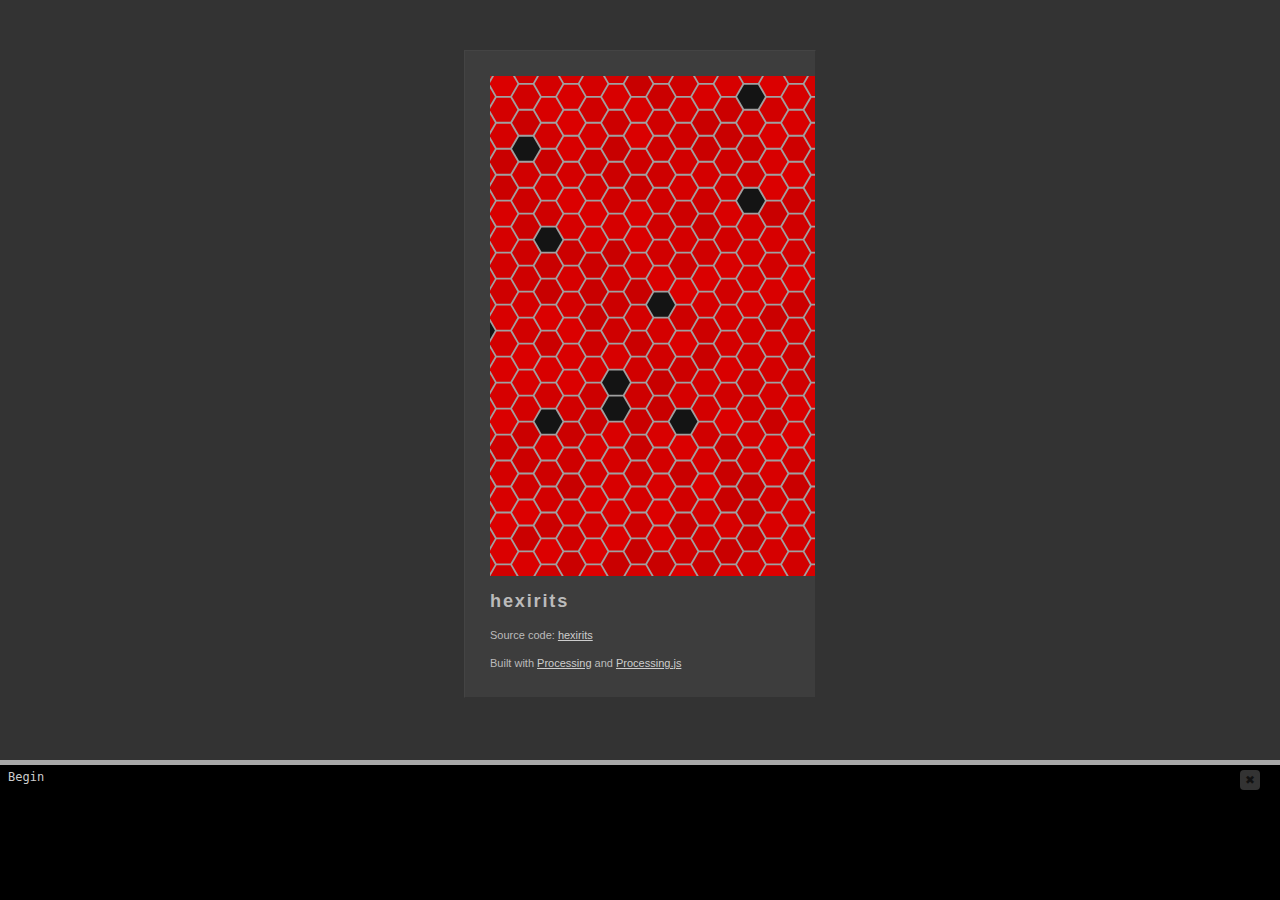
<file: old/hexirits/index.html>
<!DOCTYPE html>
	<head>
		<meta http-equiv="content-type" content="text/html; charset=utf-8" />
		<title>hexirits : Built with Processing and Processing.js</title>
		<link rel="icon"  type="image/x-icon" href="[data-uri]" />
		<meta name="Generator" content="Processing" />
		<!-- - - - - - - - - - - - - - - - - - - - - 
		+
		+    Wondering how this works? 
		+
		+    Go to: http://processing.org/
		+    and: http://processingjs.org/
		+
		+ - - - - - - - - - - - - - - - - - - - - -->
		<style type="text/css">
	body {
	  background-color: #333; color: #bbb; line-height: normal;
	  font-family: Lucida Grande, Lucida Sans, Arial, Helvetica Neue, Verdana, Geneva, sans-serif;
	  font-size: 11px; font-weight: normal; text-decoration: none;
		  line-height: 1.5em;
	}
	a img { 
		border: 0px solid transparent;
	}
	a, a:link, a:visited, a:active, a:hover { 
		color: #cdcdcd; text-decoration: underline;
	}
	h1 {
	    font-family: Arial, Helvetica Neue, Verdana, Geneva, sans-serif;
		width: 100%; letter-spacing: 0.1em;
		margin-bottom: 1em; font-size: 1.65em;
	}
	canvas { 
		display: block; 
		outline: 0px; 
		margin-bottom: 1.5em; 
	}
	#content { 
		margin: 50px auto 0px auto; padding: 25px 25px 15px 25px;
		width: 100px; min-width: 300px; overflow: auto;
		border-left: 1px solid #444; border-top: 1px solid #444; 
		border-right: 1px solid #333; border-bottom: 1px solid #333;
		background-color: #3d3d3d;
	}
		</style>
		<!--[if lt IE 9]>
			<script type="text/javascript">alert("Your browser does not support the canvas tag.");</script>
		<![endif]-->
		<script src="processing.js" type="text/javascript"></script>
		<script type="text/javascript">
// convenience function to get the id attribute of generated sketch html element
function getProcessingSketchId () { return 'hexirits'; }
</script>

	</head>
	<body>
		<div id="content">
			<div>
				<canvas id="hexirits" data-processing-sources="hexirits.pde" 
						width="100" height="100">
					<p>Your browser does not support the canvas tag.</p>
					<!-- Note: you can put any alternative content here. -->
				</canvas>
				<noscript>
					<p>JavaScript is required to view the contents of this page.</p>
				</noscript>
	    	</div>
			<h1>hexirits</h1>
    		<p id="description"></p>
			<p id="sources">Source code: <a href="hexirits.pde">hexirits</a> </p>
			<p>
			Built with <a href="http://processing.org" title="Processing">Processing</a>
			and <a href="http://processingjs.org" title="Processing.js">Processing.js</a>
			</p>
		</div>
	</body>
</html>
</file>
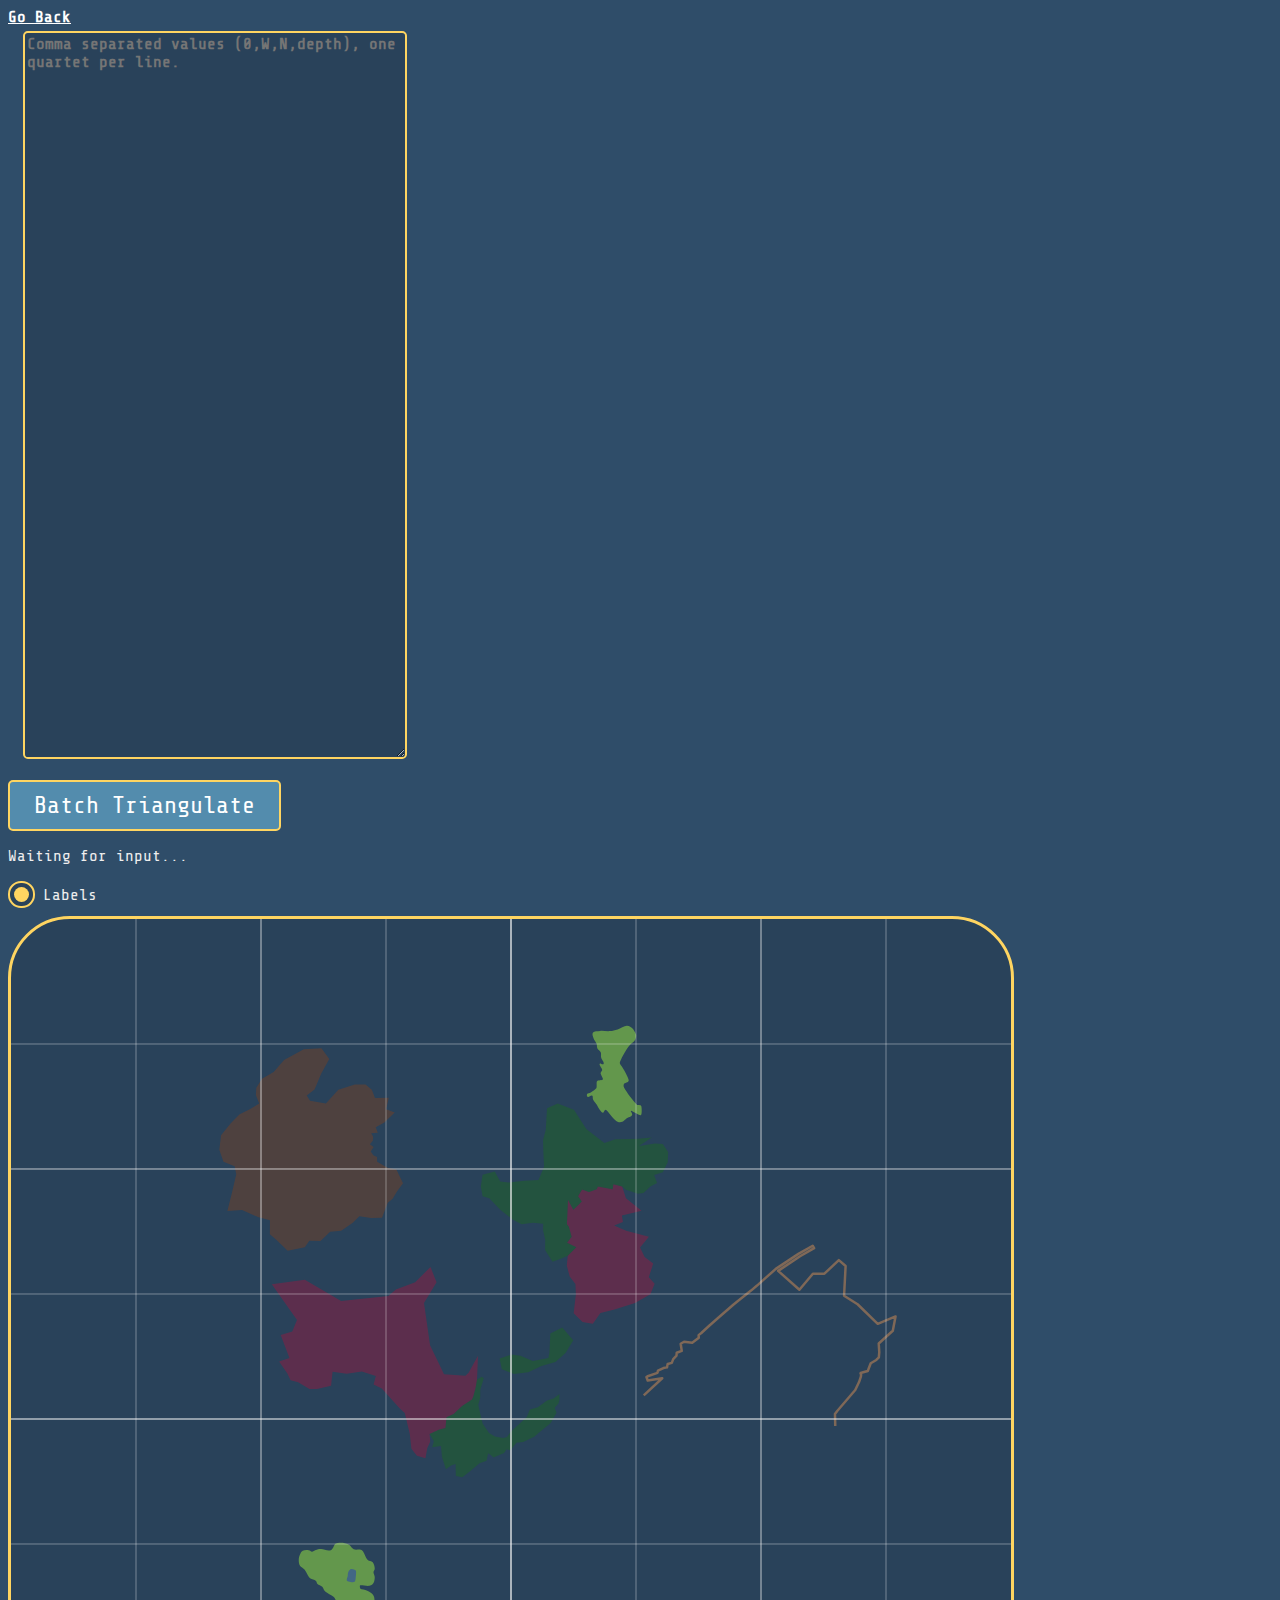
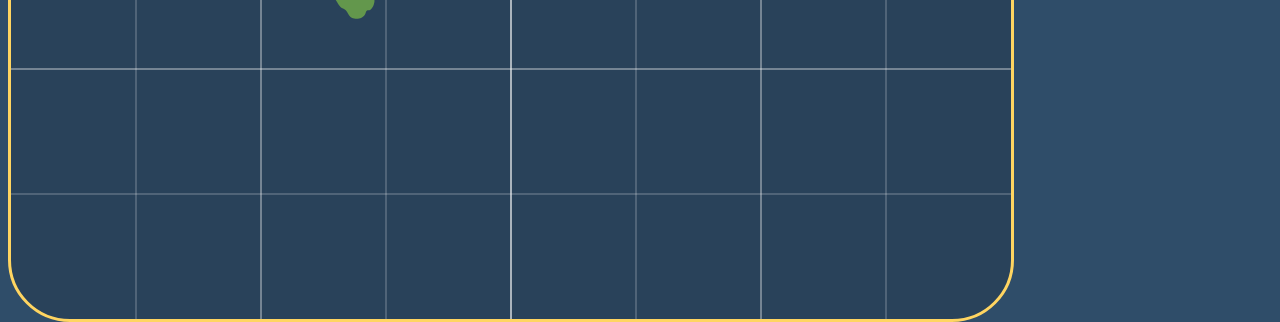
<file: sn/batch.html>
<html>
<head>
    <meta charset="UTF-8" >
    <title>Subnautica Coordinate Batch Triangulator</title>
    <link rel="stylesheet" href="snc.css">
    <link rel="stylesheet" href="snc-check.css">
    <script src="snc.js"></script>
    <script src="snmap.js"></script>
</head>
<body>
    <a href="coords.html">Go Back</a>
    <form id="">
        <textarea class="coordsInput" rows="40" cols="60" id="batchList" name="text" placeholder="Comma separated values (0,W,N,depth), one quartet per line."></textarea><br>
    </form>
    <input class="coordsButton" type="button" value="Batch Triangulate" onclick="do_batch();">
    <div id="finalCoords">
        
    </div>
    <p id="directions">
        Waiting for input...
    </p>
    <label class="container">
        <input type="checkbox" checked="checked" id="customLabel" onchange="toggle_labels();">
        <span class="checkmark"></span>
    Labels</label>
    <div id="mapDiv">
        <canvas id="map" width="1000" height="1000" ></canvas>
    </div>
</body>
</html>
</file>
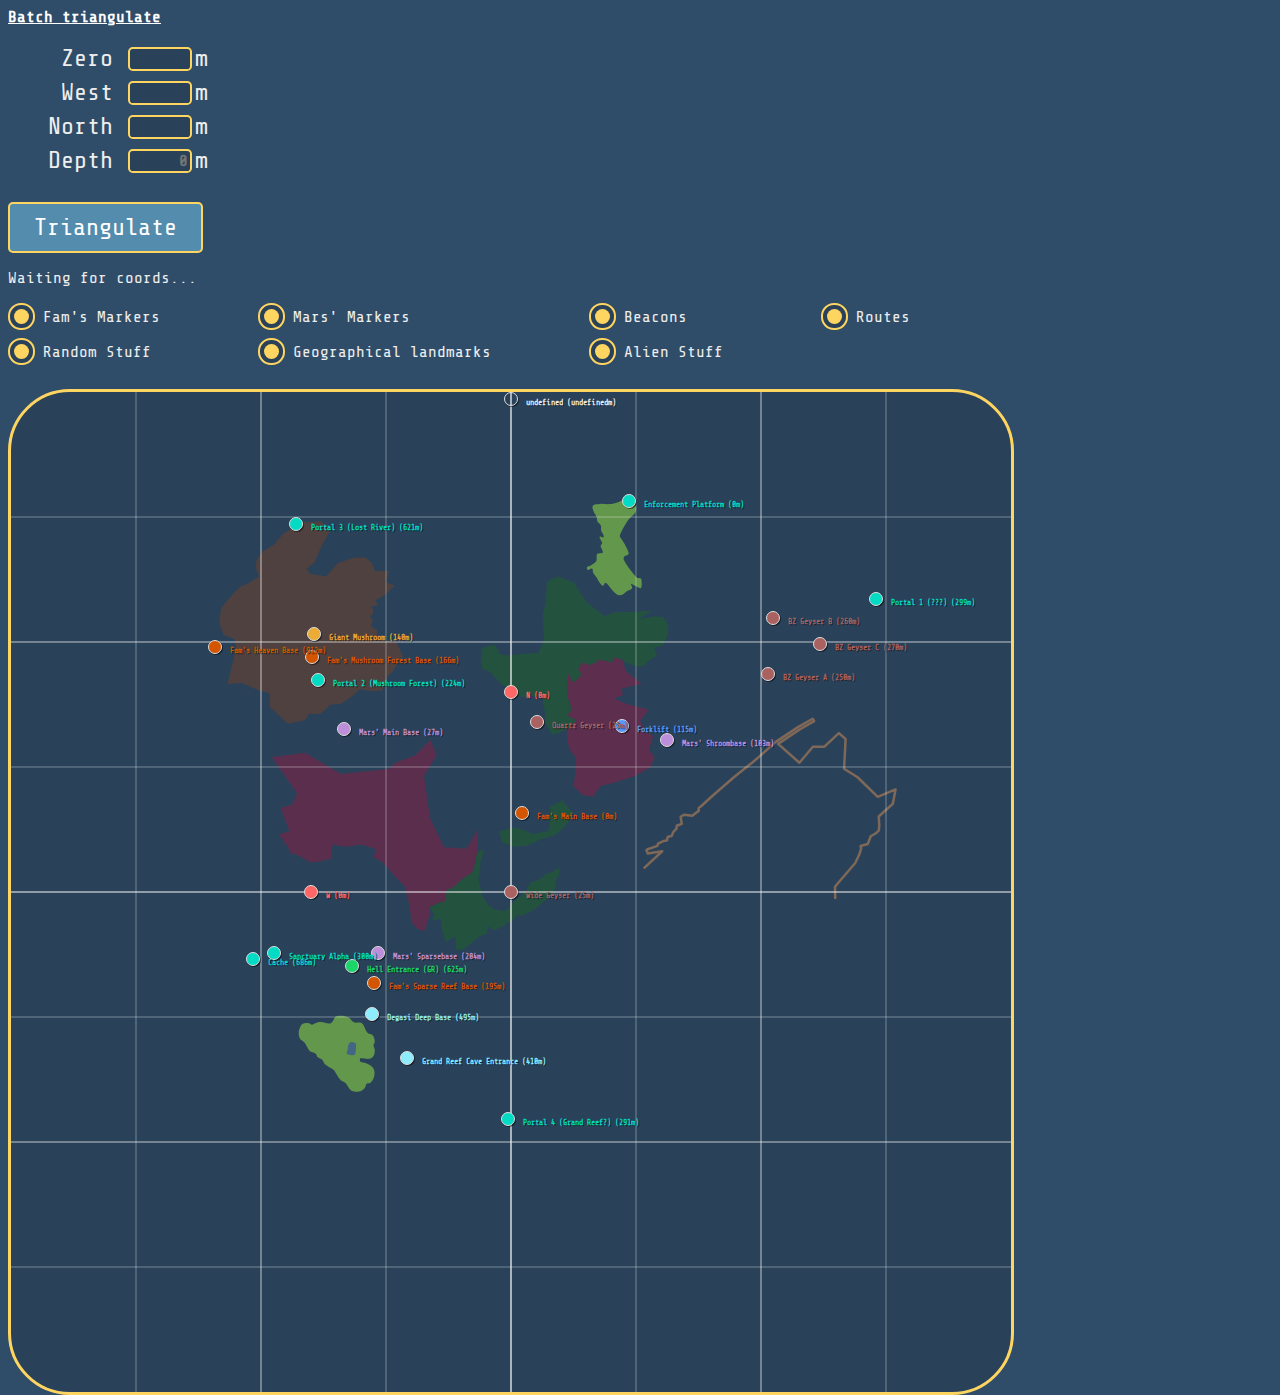
<file: sn/coords.html>
<html>
<head>
    <meta charset="UTF-8" >
    <title>Subnautica Coordinate Triangulator</title>
    <link rel="stylesheet" href="snc.css">
    <link rel="stylesheet" href="snc-check.css">
    <!--script src="https://famellad.github.io/js/utils.js"></script-->
    <script src="../js/utils.js"></script>
    <script src="snc.js"></script>
    <script src="snmap.js"></script>
</head>
<body>
    <a href="batch.html">Batch triangulate</a>    
    <form id="coordsForm">
        <div>Zero</div><input class="coordsInput" id="zero" type="number"><div>m</div><br>
        <div>West</div><input class="coordsInput" id="west" type="number"><div>m</div><br>
        <div>North</div><input class="coordsInput" id="north" type="number"><div>m</div><br>
        <div>Depth</div><input class="coordsInput" id="depth" placeholder="0" type="number"><div>m</div><br>
    </form>
    <input class="coordsButton" type="button" value="Triangulate" onclick="do_once();">
    <div id="finalCoords">
        
    </div>
    <p id="directions">
        Waiting for coords...
    </p>
    <form id="layersForm">
    </form>
    <div id="mapDiv">
        <canvas id="map" width="1000" height="1000" ></canvas>
    </div>
</body>
</html>
</file>
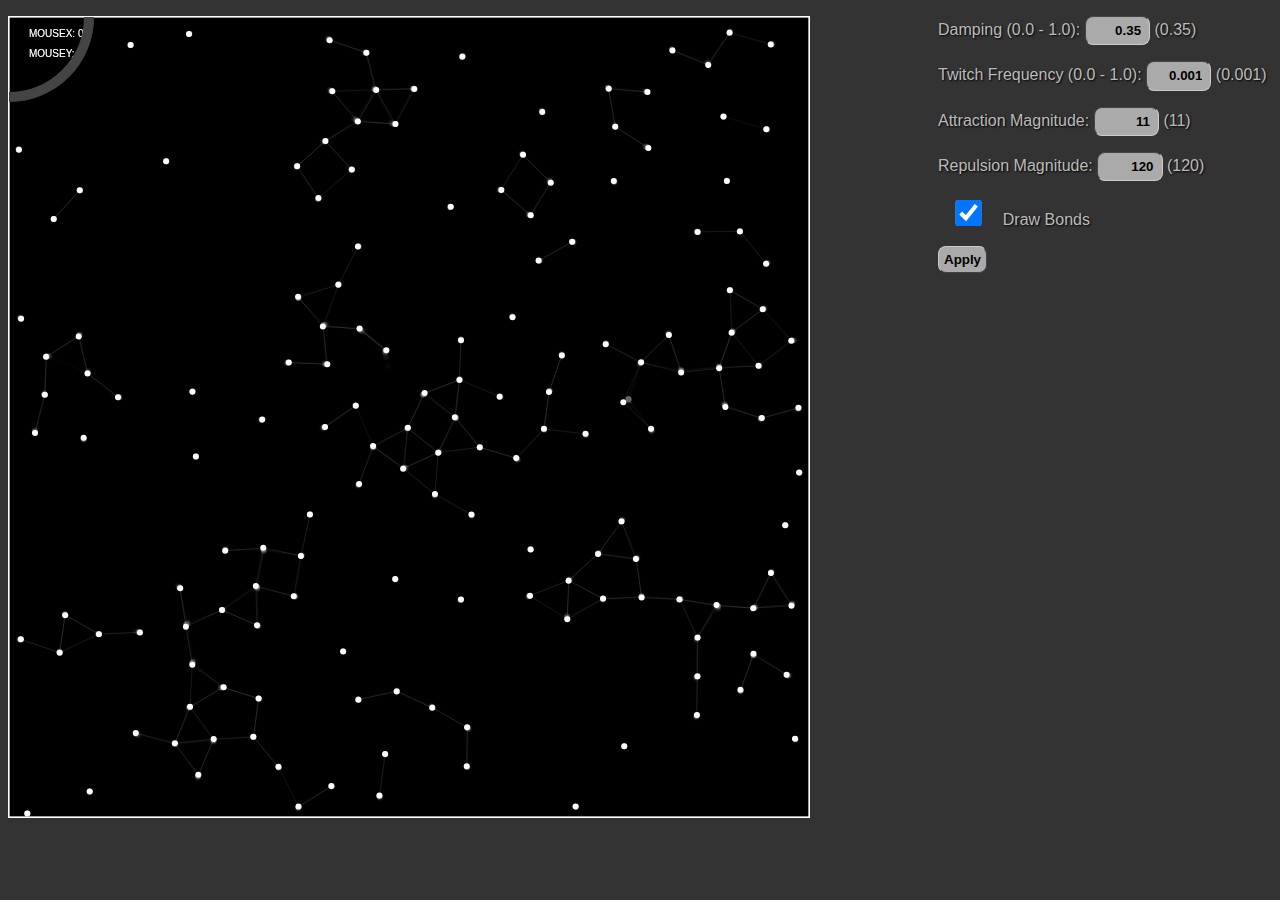
<file: old/boids/boids.html>
<!DOCTYPE html>
<html>
    <head>
        <title>BOIDS!</title>
        <script type = "application/x-javascript">
            
            /**************************************************************************
            *   Copyright (C) 2008 by elsamuko                                        *
            *   elsamuko@gmail.com                                                    *
            *                                                                         *
            *   This program is free software; you can redistribute it and/or modify  *
            *   it under the terms of the GNU General Public License as published by  *
            *   the Free Software Foundation; either version 2 of the License, or     *
            *   (at your option) any later version.                                   *
            *                                                                         *
            *   This program is distributed in the hope that it will be useful,       *
            *   but WITHOUT ANY WARRANTY; without even the implied warranty of        *
            *   MERCHANTABILITY or FITNESS FOR A PARTICULAR PURPOSE.  See the         *
            *   GNU General Public License for more details.                          *
            *                                                                         *
            *   You should have received a copy of the GNU General Public License     *
            *   along with this program; if not, write to the                         *
            *   Free Software Foundation, Inc.,                                       *
            *   59 Temple Place - Suite 330, Boston, MA  02111-1307, USA.             *
            ***************************************************************************/
            
            // env values
            var finish = false;
            var scale = 0.5;
            
            // canvas
            var ctx;
            var oheight = 800; //window.innerHeight-25;
            var owidth = 800; //window.innerWidth-25;
            
            // boids
            var MAX_BOIDS = 40 * 1/(scale*scale);
            var boids = new Array(MAX_BOIDS);
            for (var k=0; k<MAX_BOIDS; k++){
                boids[k] = new boid(2+owidth*Math.random(),oheight*Math.random(),0,0);
            }
            var boids_new = new Array(MAX_BOIDS);
            for (var k=0; k<MAX_BOIDS; k++){
                boids_new[k] = new boid(2+owidth*Math.random(),oheight*Math.random(),0,0);
            }
            
            // parameters
            var c_moveWith  = 2000;
            var c_moveTo    = 200;
            var c_moveAway  = 60000;
            var maxSpeed    = 28 * scale;
            var sqrMaxSpeed = maxSpeed*maxSpeed;
            var minDistance = 20;
            var sight       = 240 * scale;
            var fearEagle   = 0.01;

            var damping     = 0.65;
            var amag        = 11;
            var rmag        = 120;
            var bonds       = true;
            var rfreq       = 0.001

            
            
            // mouse
            var tmp         = 0;
            var mousex      = 0;
            var mousey      = 0;
            
            function boid(posxin,posyin,momxin,momyin) {
                this.posx    = posxin;
                this.posy    = posyin;
                this.momx    = momxin;
                this.momy    = momyin;
            }
            
            function init() {
                var canvas = document.getElementsByTagName('canvas')[0];
                canvas.width = owidth;
                canvas.height = oheight;
                ctx = canvas.getContext('2d');
                
                document.onkeydown = keyDown;
                document.onmousemove = mouseMove;
                
                start_time = new Date().getTime();
                timer = setTimeout('start()', 200);
            }

            function initVars() {
                damping = 1 - parseFloat(document.params.damping.value);
                if (damping > 1) {
                    damping = 1;
                    document.params.damping.value = "1.0";
                }
                else if (damping < 0) {
                    damping = 0;
                    document.params.damping.value = "0.0";
                }

                rfreq = parseFloat(document.params.rFreq.value);
                if (rfreq > 1) {
                    rfreq = 1;
                    document.params.rFreq.value = "1.0";
                }
                else if (rfreq < 0) {
                    rfreq = 0;
                    document.params.rFreq.value = "0.0";
                }

                amag = parseFloat(document.params.attMag.value);
                rmag = parseFloat(document.params.repMag.value);

                bonds = document.params.bonds.checked;
            }
            
            // start/stop
            function keyDown(e){
                if(e.keyCode==83){ //'s'
                    if(finish) {
                        finish = false;
                        timer = setTimeout('start()', 33);
                    }else{
                        finish = true;
                    }
                }
            }
            
            // eagle
            function mouseMove(e){
                mousex=e.pageX;
                mousey=e.pageY;
            }
            
            // run
            function start() {
                //algorithm
                iterate();
                
                //graphics
                draw();
                
                //loop
                if (! (finish)) {
                    timer = setTimeout('start()', 20);
                } else {
                    end();
                }
            }
            
            // the iteration, isn't it?
            function iterate() {
                for ( var a = 0; a < MAX_BOIDS; a++ ) {
                    
                    // movement rules
                    followRules( boids_new[a] );
                    fleeFromEagle( boids_new[a] );
                    borderConstraints( boids_new[a]);
                    
                    // some randomness
                    if (Math.random() < rfreq) {
                        boids_new[a].momx += 20 * ( Math.random() - 0.5 );
                        boids_new[a].momy += 20 * ( Math.random() - 0.5 );
                    }
                    // set new place
                    boids_new[a].posx += boids_new[a].momx;
                    boids_new[a].posy += boids_new[a].momy;
                    
                }
                boids=boids_new;
            }
            
            // flee from the eagle
            function fleeFromEagle( arg ) {
                var dposx = arg.posx - mousex;
                var dposy = arg.posy - mousey;
                
                var d = Math.sqrt(dposx*dposx+dposy*dposy);
                if ( d < sight ) {
                    arg.momx += dposx * ( -maxSpeed / sight * d + maxSpeed ) * fearEagle;
                    arg.momy += dposy * ( -maxSpeed / sight * d + maxSpeed ) * fearEagle;
                }
            }
            
            // follow three rules: separation, cohesion, alignment
            function followRules( arg ) {
                var dposx=0;
                var dposy=0;
                
                var MA_DPOSX=0;
                var MA_DPOSY=0;
                var MT_DPOSX=0;
                var MT_DPOSY=0;
                var RP_MOMX=0;
                var RP_MOMY=0;
                
                var d = 0;
                var i = 0;
                for ( var a = 0; a < MAX_BOIDS; a++ ) {
                    dposx = arg.posx - boids[a].posx;
                    dposy = arg.posy - boids[a].posy;
                    
                    d = dposx*dposx+dposy*dposy;
                    if ( d < sight*sight ) {
                        // move away (separation): steer to avoid crowding local flockmates
                        //MA_DPOSX -= dposx * ( -maxSpeed / sight * d + maxSpeed );
                        //MA_DPOSY -= dposy * ( -maxSpeed / sight * d + maxSpeed );
                        
                        if ( d != 0 && d < sight*sight/10 ) {
                                RP_MOMX += scale * rmag * dposx /d;
                                RP_MOMY += scale * rmag * dposy /d;
                        }

                        if ( d != 0 && d < sight*sight ) {
                                RP_MOMX -= scale * amag * dposx /d;
                                RP_MOMY -= scale * amag * dposy /d;
                        }
                        // move to (cohesion): steer to move toward the average position of local flockmates
                        //MT_DPOSX += arg.posx - boids[a].posx;
                        //MT_DPOSY += arg.posy - boids[a].posy;
                        
                        // move with (alignment): steer towards the average heading of local flockmates
                        //MW_MOMX += boids[a].momx;
                        //MW_MOMY += boids[a].momy;
                        
                        ++i;
                    }
                }
                //arg.momx -= MA_DPOSX / ( c_moveAway * i );
                //arg.momy -= MA_DPOSY / ( c_moveAway * i );
                //arg.momx -= MT_DPOSX / ( c_moveTo * i );
                //arg.momy -= MT_DPOSY / ( c_moveTo * i );
                arg.momx += RP_MOMX;
                arg.momy += RP_MOMY;
                arg.momx *= damping;
                arg.momy *= damping;
            }
            
            function borderConstraints( arg ) {
                if ( arg.posx > owidth )  {arg.posx = owidth; arg.momx = -arg.momx;}
                if ( arg.posy > oheight ) {arg.posy = oheight; arg.momy = -arg.momy;}
                if ( arg.posx < 0 )       {arg.posx = 0; arg.momx = -arg.momx;}
                if ( arg.posy < 0 )       {arg.posy = 0; arg.momy = -arg.momy;}
                
                if ( arg.momx*arg.momx > sqrMaxSpeed ) arg.momx = sgn( arg.momx ) * maxSpeed;
                if ( arg.momy*arg.momy > sqrMaxSpeed ) arg.momy = sgn( arg.momy ) * maxSpeed;
            }
            
            function sgn(x){
                if (x>0) return 1;
                else if (x<0) return -1;
                else return 0;
            }
            
            function draw() {
                //clean
                //ctx.clearRect(0,0,owidth,oheight);
                ctx.lineWidth = 1;

                ctx.fillStyle = 'rgba(0, 0, 0, 0.6)';
                ctx.fillRect(0, 0, owidth, oheight);
                
                ctx.strokeStyle = "white";  
                ctx.fillStyle = "white";              
                ctx.strokeRect(0,0,owidth,oheight);
                
                
                //info
                // ctx.fillText("MOVEWITH: " + Math.round(c_moveWith),   10, 20);
                // ctx.fillText("MOVETO: "   + Math.round(c_moveTo),     10, 40);
                // ctx.fillText("MOVEAWAY: " + Math.round(c_moveAway),  160, 20);
                // ctx.fillText("MAXSPEED: " + Math.round(maxSpeed),    160, 40);
                // ctx.fillText("MINDIST: "  + Math.round(minDistance), 310, 20);
                // ctx.fillText("SIGHT: "    + Math.round(sight),       310, 40);
                ctx.fillText("MOUSEX: "   + Math.round(mousex),      20, 20);
                ctx.fillText("MOUSEY: "   + Math.round(mousey),      20, 40);

                //start drawing
                ctx.lineWidth = 10;
                ctx.strokeStyle = '#444'
                ctx.beginPath();
                //draw arc: arc(x, y, radius, startAngle, endAngle, anticlockwise)
                ctx.arc(mousex, mousey, 80, Math.PI*2, 0, true);
                //end drawing
                ctx.closePath();
                //fill it so you could see it
                ctx.stroke();
                
                //boids
                for (var i=0; i<MAX_BOIDS; i++){
                    ctx.save();

                    if (bonds) {
                        for (var j=i; j<MAX_BOIDS; j++) {
                            dposx = boids[i].posx - boids[j].posx;
                            dposy = boids[i].posy - boids[j].posy;
                        
                            d = dposx*dposx+dposy*dposy;

                            if (d < 2000 ) {
                                ctx.lineWidth = Math.min(800000 / (d*d), 6);
                                ctx.strokeStyle = 'rgba(255, 255, 255, 0.3)';
                                ctx.beginPath();
                                ctx.moveTo(boids[i].posx, boids[i].posy);
                                ctx.lineTo(boids[j].posx, boids[j].posy);
                                ctx.stroke();  
                            }
                        }
                    }
                    
                    //ctx.fillRect(Math.round(boids[i].posx), Math.round(boids[i].posy), 2, 2);
                    //start drawing
                    ctx.beginPath();
                    //draw arc: arc(x, y, radius, startAngle, endAngle, anticlockwise)
                    ctx.arc(boids[i].posx, boids[i].posy, 3, Math.PI*2, 0, true);
                    //end drawing
                    ctx.closePath();
                    //fill it so you could see it
                    ctx.fill();
                    ctx.restore();
                }
            }
            
            function end(){
                clearTimeout(timer);
            }
            
        </script>
        <style type="text/css">
            body {
                background: #333 url("http://24.media.tumblr.com/tumblr_m94hsknDG81qcayx8o1_1280.png");
                color: #bbb;
                font-family: Arial, sans;      
            }
    
            p {
                text-shadow: 1px 1px 2px #000;
            }

            input {
                background: #aaa url("http://25.media.tumblr.com/tumblr_m93lz6qFwp1qcayx8o1_r1_1280.png"); 
                font-weight: bold; 
                text-align: right;
                padding-right: 8px;
                border-left: 1px solid #444;
                border-top: 1px solid #444;
                border-right: 1px solid #ccc;
                border-bottom: 1px solid #ccc;  
                height: 1.9em;
                width: 4em;  
                border-radius: 8px;  
            }

            button {
                background: #aaa url("http://25.media.tumblr.com/tumblr_m93lz6qFwp1qcayx8o1_r1_1280.png"); 
                font-weight: bold; 
                text-align: center;
                padding: 5px;
                border-right: 1px solid #444;
                border-bottom: 1px solid #444;
                border-left: 1px solid #ccc;
                border-top: 1px solid #ccc;    
                border-radius: 8px; 
            }
            
            #canvas {
                position: absolute;
                border: 1px solid #fff;
            }

            #paramForm {
                position: relative;
                left: 930px;
            }
        </style>
    </head>
    <body onload = "init()">
        <canvas id = "canvas" width = "500" height = "500">
            <p> This demo requires a browser that supports the <a href = "http://www.w3.org/html/wg/html5/"> HTML5 </a> &lt;canvas&gt; feature.</p>
        </canvas>
        <form name="params" id="paramForm">
            <p> Damping (0.0 - 1.0): <input type="text" name="damping" value="0.35"/> (0.35) </p>
            <p> Twitch Frequency (0.0 - 1.0): <input type="text" name="rFreq" value="0.001"/> (0.001) </p>           
            <p> Attraction Magnitude: <input type="text" name="attMag" value="11"/> (11) </p>
            <p> Repulsion Magnitude: <input type="text" name="repMag" value="120"/> (120) </p>           
            <p> <input type="checkbox" name="bonds" checked="true"> Draw Bonds </p>
            <p><button type="button" onclick="initVars()">Apply</button></p>
        </form>
    </body>
</html>
</file>
<file: sn/snc.css>
@import url('https://fonts.googleapis.com/css2?family=Share+Tech+Mono&display=swap');

body {
    font-family: 'Share Tech Mono', monospace;
    font-size: 1rem;
    color: #eee;
    background: rgb(47, 77, 105);
}

body a{
    font-family: 'Share Tech Mono', monospace;
    font-size: 1rem;
    font-weight: 600;
    color: #fff;
}

.coordsInput {
    border: none;
    border-radius: 0.3rem;
    border: rgb(255, 213, 97) 2px solid;
    background: rgb(41, 66, 90);
    color: rgb(255, 213, 97);
    font-family: 'Share Tech Mono', monospace;
    font-size: 1rem;
    font-weight: bold;
    text-align: right;
    width: 4rem;
    margin: 5px;
    margin-left: 15px;
}

textarea {
    width: 24rem !important;
    text-align: left !important;
    -webkit-user-select: none;
    -moz-user-select: none;
    -ms-user-select: none;
    user-select: none;
}

.coordsButton {
    font-family: 'Share Tech Mono', monospace;
    background: rgb(83, 140, 173);
    border: rgb(255, 213, 97) 2px solid;
    border-radius: 5px;
    color: white;
    padding: 10px 24px;
    text-align: center;
    text-decoration: none;
    display: inline-block;
    font-size: 1.5rem;
}

#finalCoords {
    font-size: 2rem;
}

#coordsForm {
    display: grid;
    margin-top: 1rem;
    width: 350px;
    grid-template-columns: 30% 22% 5% 0%;
    font-size: 1.5rem;
    text-align: right;
}

#coordsForm div {
    padding-top: 0.2rem;
}

#layersForm {
    display: grid;
    grid-template-columns: auto auto auto auto;
    margin-top: 1rem;
    width: 1000px;
}

#mapDiv {
    position: absolute;
    border: 3px solid rgb(255, 213, 97);
    border-radius: 62px;
    background-color: rgb(41, 66, 90);
    width: 1000px;
    height: 1000px;
}

#map {
    position: absolute;
    background-image: url("img/sn-map.svg");
    background-size: 1000px;
}

.landmark {
    position: absolute;
    box-shadow: none !important;
    font-size: 0.5em;
    transition: 0.2s;
    z-index: 0;
}

.markerText {
    position: relative;
    font-weight: 800;
    margin-left: 20px;
    margin-top: -10px;
    text-shadow: rgba(0, 0, 0, 0.5) 1px 1px;
    transition: 0.2s;
    padding: 2px;
    border-radius: 5px;;
}

.landmarkHidden {
    opacity: 0;
}

.landmark:hover .markerText {
    background: rgba(26, 26, 26, 0.8);
    transition: 0.2s;
}

.landmark:hover {
    font-size: 1em;
    transition: 0.2s;
    z-index: 999;
}

.marker {
    position: relative;
    border: 1px solid #ddd;
    border-radius: 10px;
    width: 12px;
    height: 12px;
    box-shadow: rgba(0, 0, 0, 0.5) 1px 1px;
}

.smallMarker {
    position: relative;
    border: 1px solid #ddd;
    border-radius: 2px;
    width: 3px;
    height: 3px;
    /*box-shadow: #000 1px 1px;*/
}

/* EXTRAS */
/* Chrome, Safari, Edge, Opera */
input::-webkit-outer-spin-button,
input::-webkit-inner-spin-button {
  -webkit-appearance: none;
  margin: 0;
}

/* Firefox */
input[type=number] {
  -moz-appearance: textfield;
}
</file>
<file: sn/snc-check.css>
/* Customize the label (the container) */
 .container {
    display: block;
    position: relative;
    padding-top: 0.3rem;
    padding-left: 35px;
    margin-bottom: 12px;
    cursor: pointer;
    font-size: 1rem;
    -webkit-user-select: none;
    -moz-user-select: none;
    -ms-user-select: none;
    user-select: none;
  }
  
  /* Hide the browser's default checkbox */
  .container input {
    position: absolute;
    opacity: 0;
    cursor: pointer;
    height: 0;
    width: 0;
  }
  
  /* Create a custom checkbox */
  .checkmark {
    position: absolute;
    top: 0;
    left: 0;
    height: 23px;
    width: 23px;
    border-radius: 13px;
    border: rgb(255, 213, 97) 2px solid;
    background: rgb(41, 66, 90);
  }
  
  /* On mouse-over, add a grey background color */
  .container:hover input ~ .checkmark {
    background-color: rgb(65, 94, 121);
  }
  
  /* Create the checkmark/indicator (hidden when not checked) */
  .checkmark:after {
    content: "";
    position: absolute;
    display: none;
  }
  
  /* Show the checkmark when checked */
  .container input:checked ~ .checkmark:after {
    display: block;
  }
  
  /* Style the checkmark/indicator */
  .container .checkmark:after {
    top: 4px;
    left: 4px;
    height: 15px;
    width: 15px;
    border-radius: 9px;
    background: rgb(255, 213, 97);
    /*left: 9px;
    top: 5px;
    width: 5px;
    height: 10px;
    border: solid white;
    border-width: 0 3px 3px 0;
    -webkit-transform: rotate(45deg);
    -ms-transform: rotate(45deg);
    transform: rotate(45deg);*/
  }
</file>
